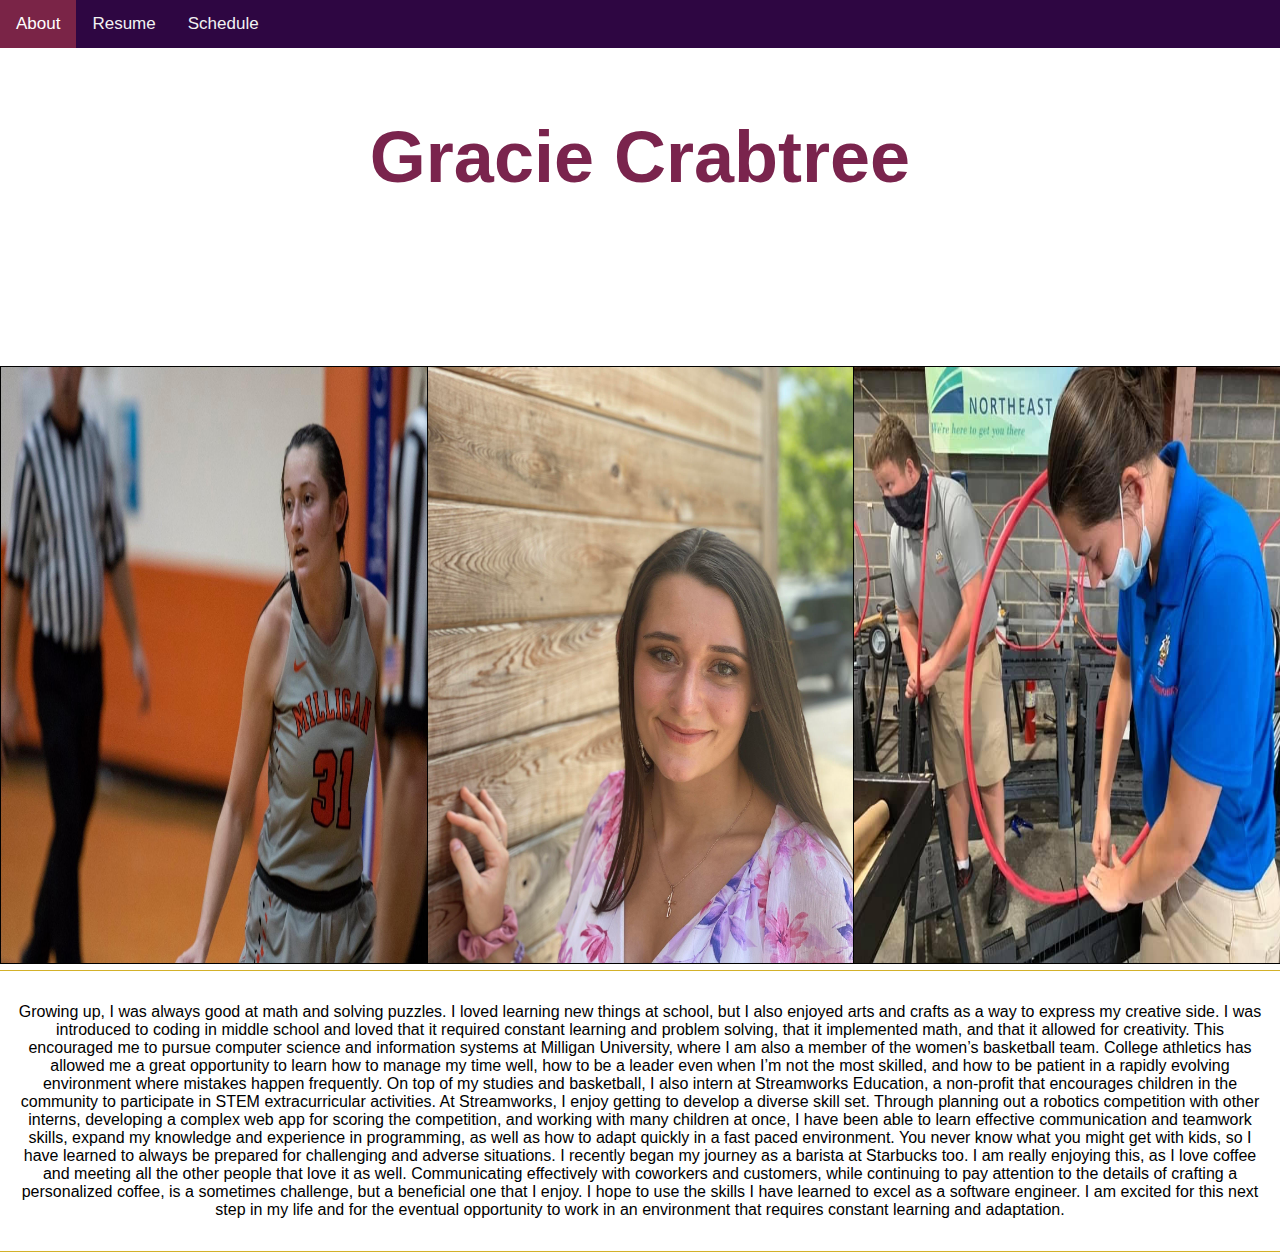
<file: docs/index.html>
<!DOCTYPE html>
<html>
    <head>
        <title>About Me</title>
        <link href="index-layout.css" rel="stylesheet" />
        <link href="nav-bar.css" rel="stylesheet" />
    </head>
    <body>
        <header>
            <div class="topnav">
                <a class="active" href="index.html">About</a>
                <a href="resume.html">Resume</a>
                <a href="schedule.html">Schedule</a>
            </div>
        </header>
        <main>
            <article class="aboutPage">
                <section class="grid-area name">
                    <h1>Gracie Crabtree</h1>
                </section>
                <section class="grid-area photoOne">
                    <div class="basketball"></div>
                </section>
                <section class="grid-area photoTwo">
                    <div class="head"></div>
                </section>
                <section class="grid-area photoThree">
                    <div class="work"></div>
                </section>
                <section class="grid-area about">
                    <hr>
                    <p>Growing up, I was always good at math and solving puzzles. I loved learning new things at school, but I also enjoyed 
                        arts and crafts as a way to express my creative side. I was introduced to coding in middle school and loved that it 
                        required constant learning and problem solving, that it implemented math, and that it allowed for creativity. This 
                        encouraged me to pursue computer science and information systems at Milligan University, where I am also a member of 
                        the women’s basketball team. College athletics has allowed me a great opportunity to learn how to manage my time well, 
                        how to be a leader even when I’m not the most skilled, and how to be patient in a rapidly evolving environment where 
                        mistakes happen frequently. On top of my studies and basketball, I also intern at Streamworks Education, a non-profit 
                        that encourages children in the community to participate in STEM extracurricular activities. At Streamworks, I enjoy 
                        getting to develop a diverse skill set. Through planning out a robotics competition with other interns, developing a 
                        complex web app for scoring the competition, and working with many children at once, I have been able to learn effective 
                        communication and teamwork skills, expand my knowledge and experience in programming, as well as how to adapt quickly in 
                        a fast paced environment. You never know what you might get with kids, so I have learned to always be prepared for 
                        challenging and adverse situations. I recently began my journey as a barista at Starbucks too. I am really enjoying this, 
                        as I love coffee and meeting all the other people that love it as well. Communicating effectively with coworkers and customers, 
                        while continuing to pay attention to the details of crafting a personalized coffee, is a sometimes challenge, but a beneficial 
                        one that I enjoy. I hope to use the skills I have learned to excel as a software engineer. I am excited for this next step in 
                        my life and for the eventual opportunity to work in an environment that requires constant learning and adaptation.</p>
                    <hr>
                </section>
            </article>
        </main>
    </body>
</html>
</file>
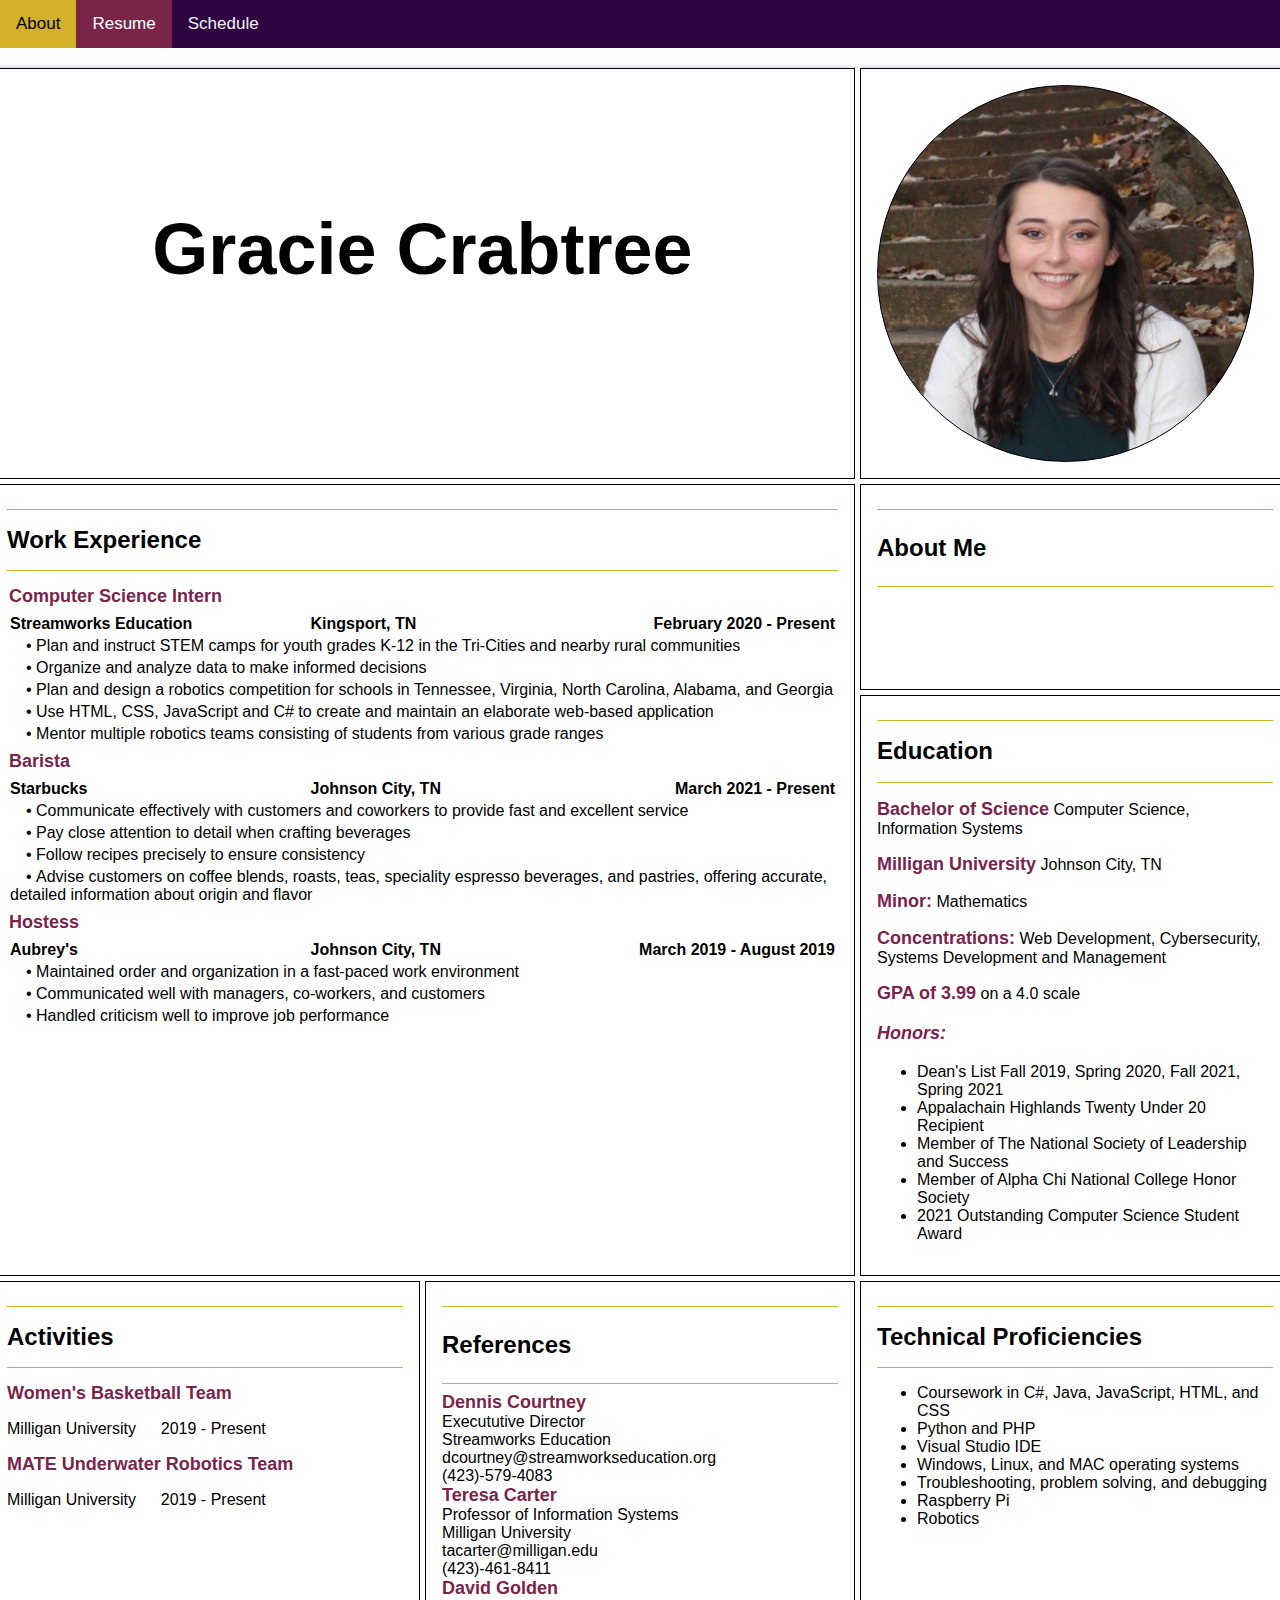
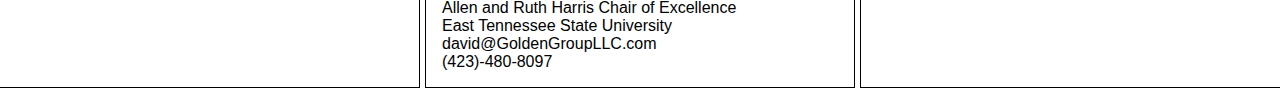
<file: docs/resume.html>
<!DOCTYPE html>
<html>
    <head>
        <title>Resume</title>
        <link href="resume_layout.css" rel="stylesheet" />
        <link href="nav-bar.css" rel="stylesheet" />
    </head>
    <body>
        <header>
            <div class="topnav">
                <a href="index.html">About</a>
                <a class="active" href="resume.html">Resume</a>
                <a href="schedule.html">Schedule</a>
            </div>
        </header>
        <main class="wrapper">
            <article class="resume">
                <section class="grid-area name">
                    <h1 id="nameHeading" class="headings">Gracie Crabtree</h1>
                </section>
                <section class="grid-area photo">
                    <div class="circle"></div>
                </section>
                <section class="grid-area about">
                    <hr>
                    <h3 id="aboutHead" class="headings">About Me</h3>
                    <hr>
                </section>
                <section class="grid-area work">
                    <hr>
                    <h1 id="workHeading" class="headings">Work Experience</h1>
                    <hr>
                    <table>
                        <tr>
                            <td class="position-held" colspan="3">Computer Science Intern</td>
                        </tr>
                        <tr>
                            <td class="company">Streamworks Education</td>
                            <td class="location">Kingsport, TN</td>
                            <td class="dates-held">February 2020 - Present</td>
                        </tr>
                        <tr class="job-point">
                            <td colspan="3">&emsp;&#8226;&nbsp;Plan and instruct STEM camps for youth grades K-12 in the Tri-Cities and nearby rural communities</td>
                        </tr>
                        <tr class="job-point">
                            <td colspan="3">&emsp;&#8226;&nbsp;Organize and analyze data to make informed decisions</td>
                        </tr>
                        <tr class="job-point">
                            <td colspan="3">&emsp;&#8226;&nbsp;Plan and design a robotics competition for schools in Tennessee, Virginia, North Carolina, Alabama, and Georgia</td>
                        </tr>
                        <tr class="job-point">
                            <td colspan="3">&emsp;&#8226;&nbsp;Use HTML, CSS, JavaScript and C# to create and maintain an elaborate web-based application</td>
                        </tr>
                        <tr class="job-point">
                            <td colspan="3">&emsp;&#8226;&nbsp;Mentor multiple robotics teams consisting of students from various grade ranges</td>
                        </tr>
                        <tr>
                            <td class="position-held" colspan="3">Barista</td>
                        </tr>
                        <tr>
                            <td class="company">Starbucks</td>
                            <td class="location">Johnson City, TN</td>
                            <td class="dates-held">March 2021 - Present</td>
                        </tr>
                        <tr class="job-point">
                            <td colspan="3">&emsp;&#8226;&nbsp;Communicate effectively with customers and coworkers to provide fast and excellent service</td>
                        </tr>
                        <tr class="job-point">
                            <td colspan="3">&emsp;&#8226;&nbsp;Pay close attention to detail when crafting beverages</td>
                        </tr>
                        <tr class="job-point">
                            <td colspan="3">&emsp;&#8226;&nbsp;Follow recipes precisely to ensure consistency</td>
                        </tr>
                        <tr class="job-point">
                            <td colspan="3">&emsp;&#8226;&nbsp;Advise customers on coffee blends, roasts, teas, speciality espresso beverages, and pastries, offering accurate, detailed information about origin and flavor</td>
                        </tr>
                        <tr>
                            <td class="position-held" colspan="3">Hostess</td>
                        </tr>
                        <tr>
                            <td class="company">Aubrey's</td>
                            <td class="location">Johnson City, TN</td>
                            <td class="dates-held">March 2019 - August 2019</td>
                        </tr>
                        <tr class="job-point">
                            <td colspan="3">&emsp;&#8226;&nbsp;Maintained order and organization in a fast-paced work environment</td>
                        </tr>
                        <tr class="job-point">
                            <td colspan="3">&emsp;&#8226;&nbsp;Communicated well with managers, co-workers, and customers</td>
                        </tr>
                        <tr class="job-point">
                            <td colspan="3">&emsp;&#8226;&nbsp;Handled criticism well to improve job performance</td>
                        </tr>
                    </table>
                </section>
                <section class="grid-area education">
                    <hr>
                    <h1 id="eduHeading" class="headings">Education</h1>
                    <hr>
                    <h3 class= "eduNormal" id="degree"><b id="bach">Bachelor of Science</b> Computer Science, Information Systems</h3>
                    <h3 class="eduNormal"><b id="school">Milligan University</b> Johnson City, TN</h3>
                    <h3 class="eduNormal"><b id="minor">Minor:</b> Mathematics</h3>
                    <h3 class="eduNormal"><b id="conc">Concentrations:</b> Web Development, Cybersecurity, Systems Development and Management</h3>
                    <h3 class="eduNormal"><b id="gpa">GPA of 3.99</b> on a 4.0 scale</h3>
                    <h3><b id="honors"><i>Honors:</i></b></h3>
                    <ul id="honorsList">
                        <li class="eduNormal">Dean's List Fall 2019, Spring 2020, Fall 2021, Spring 2021</li>
                        <li class="eduNormal">Appalachain Highlands Twenty Under 20 Recipient</li>
                        <li class="eduNormal">Member of The National Society of Leadership and Success</li>
                        <li class="eduNormal">Member of Alpha Chi National College Honor Society</li>
                        <li class="eduNormal">2021 Outstanding Computer Science Student Award</li>
                    </ul>
                </section>
                <section class="grid-area skills">
                    <hr>
                    <h1 id="skillsHeading" class="headings">Technical Proficiencies</h1>
                    <hr>
                    <ul>
                        <li>Coursework in C#, Java, JavaScript, HTML, and CSS</li>
                        <li>Python and PHP</li>
                        <li>Visual Studio IDE</li>
                        <li>Windows, Linux, and MAC operating systems</li>
                        <li>Troubleshooting, problem solving, and debugging</li>
                        <li>Raspberry Pi</li>
                        <li>Robotics</li>
                    </ul>
                </section>
                <section class="grid-area activities">
                    <hr>
                    <h1 id="actHead" class="headings">Activities</h1>
                    <hr>
                    <h2 class="act">Women's Basketball Team</h3>
                    <h3>Milligan University &emsp; 2019 - Present</h3>
                    <h2 class="act">MATE Underwater Robotics Team</h3>
                    <h3>Milligan University &emsp; 2019 - Present</h3>
                </section>
                <section class="grid-area references">
                    <hr>
                    <h3 id="refHead" class="headings">References</h3>
                    <hr>
                    <h3 class="refName">Dennis Courtney</h3>
                    <h4 class="refJobTitle">Execututive Director</h4>
                    <h4 class="refCompany">Streamworks Education</h4>
                    <h4 class="refEmail">dcourtney@streamworkseducation.org</h4>
                    <h4 class="refPhone">(423)-579-4083</h4>

                    <h3 class="refName">Teresa Carter</h3>
                    <h4 class="refJobTitle">Professor of Information Systems</h4>
                    <h4 class="refCompany">Milligan University</h4>
                    <h4 class="refEmail">tacarter@milligan.edu</h4>
                    <h4 class="refPhone">(423)-461-8411</h4>

                    <h3 class="refName">David Golden</h3>
                    <h4 class="refJobTitle">Allen and Ruth Harris Chair of Excellence</h4>
                    <h4 class="refCompany">East Tennessee State University</h4>
                    <h4 class="refEmail">david@GoldenGroupLLC.com</h4>
                    <h4 class="refPhone">(423)-480-8097</h4>
                </section>
            </article>
        </main>
    </body>
</html>
</file>
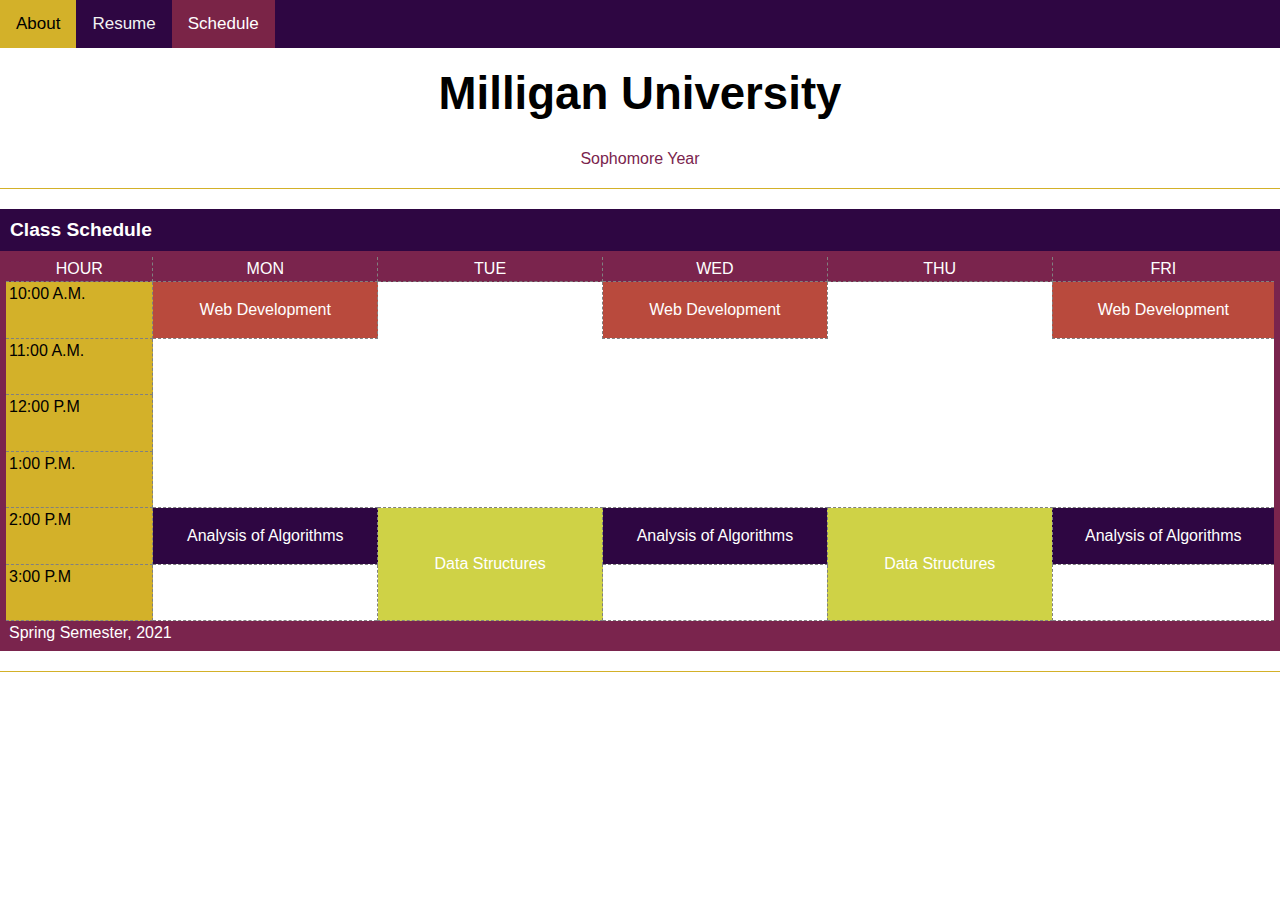
<file: docs/schedule.html>
<!DOCTYPE html>
<html>
    <head>
        <title>Schedule</title>
        <link href="nav-bar.css" rel="stylesheet" />
        <link href="schedule_layout.css" rel="stylesheet" />
    </head>
    <body>
        <header>
            <div class="topnav">
                <a href="index.html">About</a>
                <a href="resume.html">Resume</a>
                <a class="active" href="schedule.html">Schedule</a>
            </div>
        </header>
        <main>
            <h1>Milligan University</h1>
            <h3>Sophomore Year</h3>
            <hr>
            <table>
                <caption>Class Schedule</caption>
                <colgroup>
                    <col id="hours" />
                    <col id="days" span="5" />
                 </colgroup>
                 <thead>
                    <tr>
                       <th>Hour</th>
                       <th>Mon</th>
                       <th>Tue</th>
                       <th>Wed</th> 
                       <th>Thu</th>
                       <th>Fri</th>           
                    </tr>
                 </thead>
                 <tbody>
                     <tr>
                         <th>10:00 A.M.</th>
                         <td class="class webDev">Web Development</td>
                         <td class="open"></td>
                         <td class="class webDev">Web Development</td>
                         <td class="open"></td>
                         <td class="class webDev">Web Development</td>
                     </tr>
                     <tr>
                         <th>11:00 A.M.</th>
                         <td class="open" rowspan="3" colspan="5"></td>
                     </tr>
                     <tr>
                         <th>12:00 P.M</th>
                     </tr>
                     <tr>
                         <th>1:00 P.M.</th>
                     </tr>
                     <tr>
                         <th>2:00 P.M</th>
                         <td class="class aOfA">Analysis of Algorithms</td>
                         <td class="class dataStruct" rowspan="2">Data Structures</td>
                         <td class="class aOfA">Analysis of Algorithms</td>
                         <td class="class dataStruct" rowspan="2">Data Structures</td>
                         <td class="class aOfA">Analysis of Algorithms</td>
                     </tr>
                     <tr>
                         <th>3:00 P.M</th>
                         <td class="open"></td>
                         <td class="open"></td>
                         <td class="open"></td>
                     </tr>
                 </tbody>
                 <tfoot>
                    <tr>
                       <td colspan="6">Spring Semester, 2021</td>
                    </tr>
                 </tfoot> 
            </table>
            <hr>
        </main>
    </body>
</html>
</file>
<file: docs/index-layout.css>
.aboutPage{
    display: grid;
    grid-template-columns: 1fr 1fr 1fr;
    grid-template-rows: 1fr 2fr 1fr;
    grid-template-areas: 
        "name       name        name"
        "photoOne   photoTwo    photoThree"
        "about      about       about";
}

.name {
    grid-area: name;
}

.photoOne{
    grid-area: photoOne;
}

.photoTwo {
    grid-area: photoTwo;
}

.photoThree{
    grid-area: photoThree;
}

.about{
    grid-area: about;
}

.basketball {
    border       : 1px solid black;
    height       : 100%;
    width        : 100%;
    background-image: url('basketball.jpg');
    background-size: 100% 100%;
}

.head {
    border       : 1px solid black;
    height       : 100%;
    width        : 100%;
    background-image: url('head.jpg');
    background-size: 100% 120%;
}

.work {
    border       : 1px solid black;
    height       : 100%;
    width        : 100%;
    background-image: url('work.jpg');
    background-size: 100% 100%;
}

h1 {
    font-family: Verdana, Geneva, Tahoma, sans-serif;
    color: #7A244D;
    font-size: 4.5em;
    text-align: center;
}

p {
    font-family: Verdana, Geneva, Tahoma, sans-serif;
    font-size: medium;
    text-align: center;
    padding: 1em 1em 1em 1em;
}

hr {
    background-color: #d3b129;
    border: none;
    height: 1px;
}
</file>
<file: docs/nav-bar.css>
.topnav {
    background-color: #2E0642;
    overflow: hidden;
    margin: 0 0 20px 0;
}
  
  /* Style the links inside the navigation bar */
.topnav a {
    float: left;
    color: #f2f2f2;
    text-align: center;
    padding: 14px 16px;
    text-decoration: none;
    font-size: 17px;
    font-family: Verdana, Geneva, Tahoma, sans-serif;
}
  
  /* Change the color of links on hover */
.topnav a:hover {
    background-color: #d3b129;
    color: black;
}
  
  /* Add a color to the active/current link */
.topnav a.active {
    background-color: #7a2447;
    color: white;
}

body{
    margin: 0;
}
</file>
<file: docs/resume_layout.css>
.resume {
    display: grid;
    height: 1620px;
    width: 1300px;
    grid-template-columns: 1fr 1fr 1fr;
    grid-template-rows   : 1fr 1fr 1fr 1fr;
    box-shadow           : 0 5px 9px 0 #2e0642;
    grid-template-areas:
        "name           name       photo"
        "work           work       about"
        "work           work       education"
        "activities     references skills";
    grid-gap: 5px;
}

.grid-area {
    padding: 1em 1em 1em 1em;
    border: 1px black solid;
}

.name {
    grid-area: name;
}

.photo {
    grid-area: photo;
}

.about {
    grid-area: about;
}

.references {
    grid-area: references;
}

.work {
    grid-area: work;
}

.skills {
    grid-area: skills;
}

.education {
    grid-area: education;
}

.activities {
    grid-area: activities;
}

.circle {
    border       : 1px solid black;
    height       : 375px;
    width        : 375px;
    border-radius: 50%;
    background-image: url('Picture.jpg');
    background-size: 100% 100%;
}

/* align cv to center of page */

.wrapper {
    padding       : 0;
    display       : flex;
    flex-direction: column;
    align-items   : center;
}

.headings{
    text-align: left;
    font-size: 1.5em;
    padding: 0px;
    font-family: 'Franklin Gothic Medium', 'Arial Narrow', Arial, sans-serif;
}

#nameHeading {
    text-align: center;
    font-size: 4.5em;
    padding: 75px;
}

h3 {
    font-family: Verdana, Geneva, Tahoma, sans-serif;
}
.position-held {
    color: #7a244d;
    font-family: Verdana, Geneva, Tahoma, sans-serif;
    font-weight: bold;
    font-size: large;
    padding: 5px 0px 5px 0px;
}

hr {
    background-color: #d3b129;
    border: none;
    height: 1px;
}

.location{
    text-align: left;
}

.dates-held {
    text-align: right;
}

.location, .dates-held, .company {
    font-weight: bold;
    font-family: Verdana, Geneva, Tahoma, sans-serif;
    font-size: medium;
}

.eduNormal {
    font-weight: normal;
    font-size: medium;
    font-family: Verdana, Geneva, Tahoma, sans-serif;
}
#bach, #school, #minor, #conc, #gpa, #honors {
    color: #7a244d;
    font-weight: bold;
    font-size: large;
}

#honorsList {
    padding-top: 0px;
}

td {
    font-family: Verdana, Geneva, Tahoma, sans-serif;
}

.activities h3 {
    font-weight: normal;
    font-family: Verdana, Geneva, Tahoma, sans-serif;
    font-size: medium;
}

.act {
    font-weight: bold;
    color: #7a244d;
    font-size: large;
    font-family: Verdana, Geneva, Tahoma, sans-serif;
}

.refName {
    color: #7a244d;
    font-weight: bold;
    font-size: large;
    margin: 0px;
}

.references h4 {
    font-weight: normal;
    font-size: medium;
    margin: 0px;
    font-family: Verdana, Geneva, Tahoma, sans-serif;
}

.skills {
    font-family: Verdana, Geneva, Tahoma, sans-serif;
    font-weight: normal;
    font-size: medium;
}
</file>
<file: docs/schedule_layout.css>
h1 {
    font-size: 2.85em;
    font-weight: bold;
    margin: 5px 0px 30px 0px;
    font-family: Verdana, Geneva, Tahoma, sans-serif;
    text-align: center;
}

h3 {
    font-family: Verdana, Geneva, Tahoma, sans-serif;
    font-size: medium;
    font-weight: normal;
    color: #7a244d;
    text-align: center;
}

hr {
    border: none;
    height: 1px;
    background-color: #d3b129;
    margin: 20px 0px 20px 0px;
}

table {
    border-collapse: collapse;
    border: 6px solid #7a244d;
    width: 100%;
    height: 400px;
    font-family: Verdana, Geneva, Tahoma, sans-serif;
}

col#hours {
    width: 100px;
    background-color: #d3b129;
}
 
col#days {
    width: 150px;
}
 
caption {
    text-align: left;
    font-size: 1.2em;
    font-weight: bold;
    background-color:#2E0642;
    color: white;
    padding: 10px;
}
 
td, th {
    border: 1px dashed gray;
    padding: 3px;
    text-align: left;
    vertical-align: top;
}
 
thead {
    background-color: #7a244d;
}
 
thead th {
    text-align: center;
    color:white;
    text-transform: uppercase;
    font-weight: normal;
}
tbody tr th {
    font-weight: normal;
}
 
tfoot {
    background-color: #7a244d;
    color:white;
}

.class {
    text-align: center;
    vertical-align: middle;
    color: white;
}

.aOfA {
    background-color: #2E0642;
}

.dataStruct {
    background-color: #CFD246;
}

.webDev {
    background-color: #b94a3d;
}

.open {
    border: none;
}
</file>
